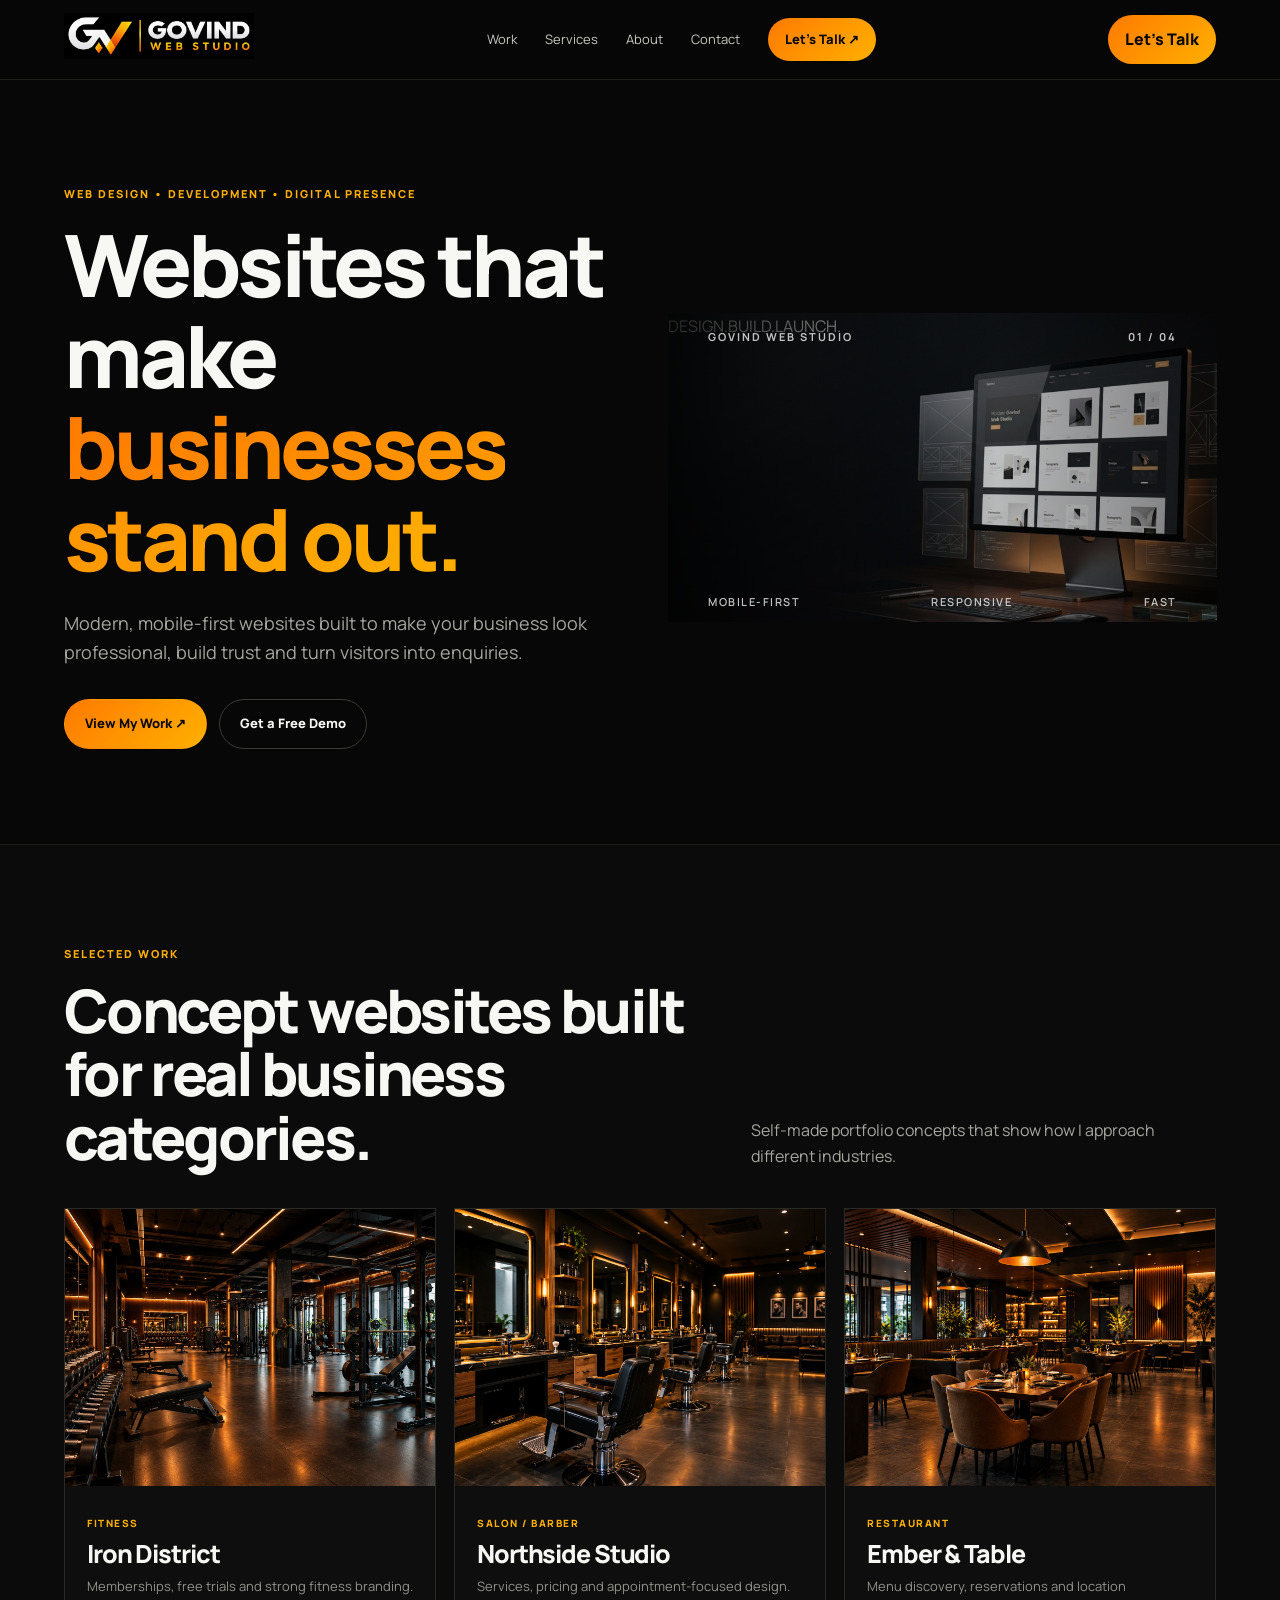
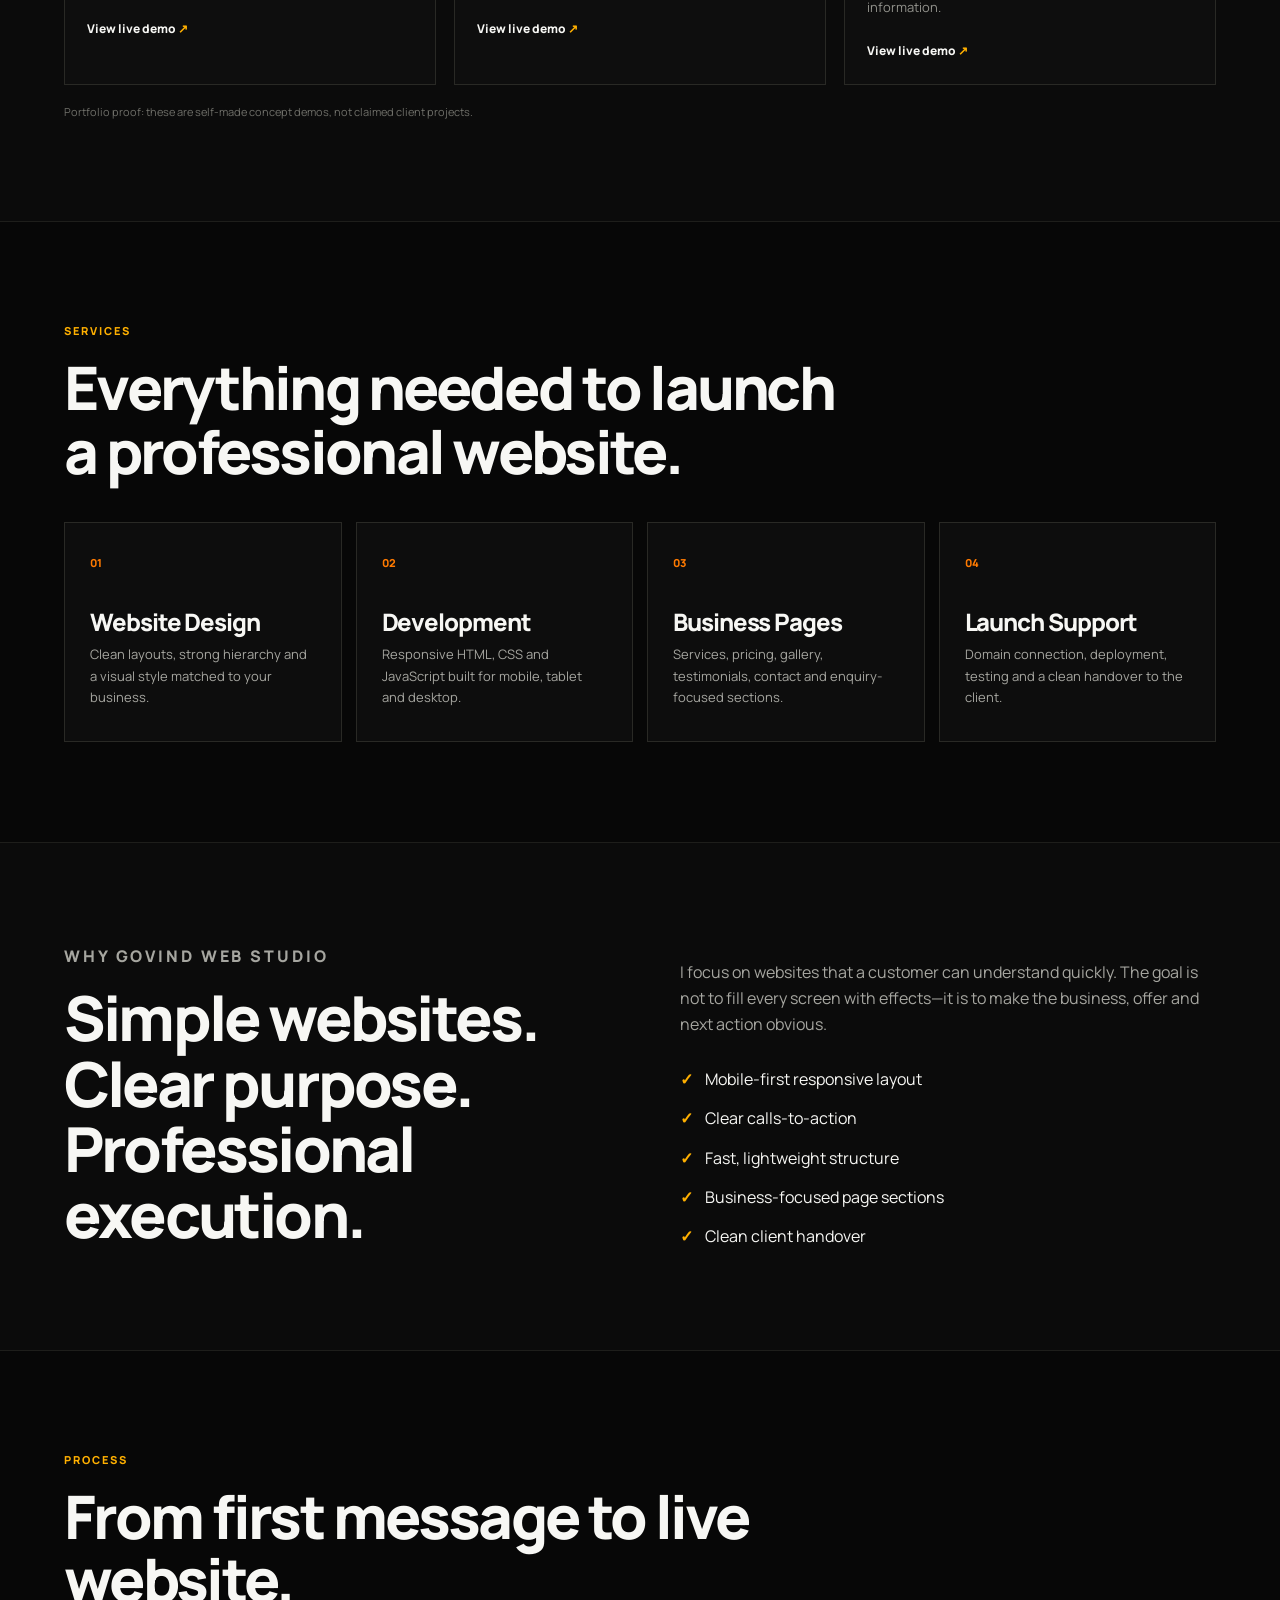
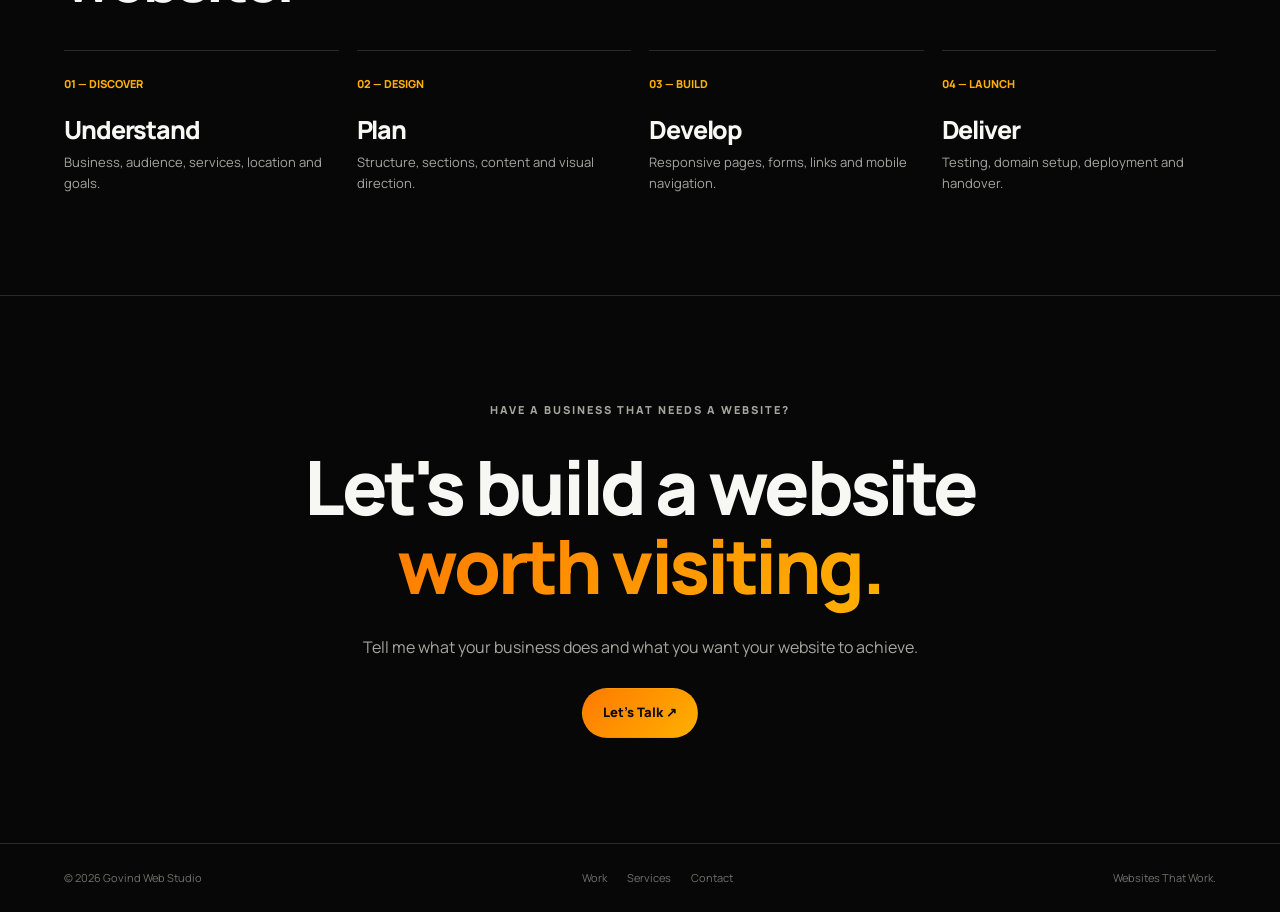
<file: index.html>
<!doctype html><html lang="en"><head><meta charset="utf-8"><meta name="viewport" content="width=device-width,initial-scale=1"><title>Web Design & Development | Govind Web Studio</title><meta name="description" content="Govind Web Studio creates modern responsive websites for gyms, salons, restaurants and local businesses."><meta name="theme-color" content="#070707"><link rel="icon" href="assets/favicon.png"><link rel="stylesheet" href="style.css"></head><body><header class="site-header"><div class="container nav-wrap"><a href="index.html"><img class="logo" src="assets/logo-header.png" alt="Govind Web Studio"></a><nav class="nav"><a href="index.html#work">Work</a><a href="services.html">Services</a><a href="about.html">About</a><a href="contact.html">Contact</a><a class="nav-cta" href="contact.html">Let's Talk ↗</a></nav><div style="display:flex;align-items:center;gap:10px"><a class="nav-cta" href="contact.html">Let's Talk</a><button class="menu-btn" aria-label="Open menu" aria-expanded="false">☰</button></div></div></header><div class="mobile-menu"><a href="index.html#work">Work</a><a href="services.html">Services</a><a href="about.html">About</a><a href="contact.html">Contact</a></div><main><section class="hero"><div class="container hero-grid"><div><p class="kicker">Web Design • Development • Digital Presence</p><h1>Websites that make <span class="gradient-text">businesses stand out.</span></h1><p class="hero-copy">Modern, mobile-first websites built to make your business look professional, build trust and turn visitors into enquiries.</p><div class="actions"><a class="btn btn-primary" href="#work">View My Work ↗</a><a class="btn btn-secondary" href="contact.html">Get a Free Demo</a></div></div><div class="hero-panel"><div class="panel-top"><span>Govind Web Studio</span><span>01 / 04</span></div><div class="panel-word">DESIGN.<span>BUILD.</span>LAUNCH.</div><div class="panel-bottom"><span>Mobile-first</span><span>Responsive</span><span>Fast</span></div></div></div></section><section id="work" class="section section-dark"><div class="container"><div class="section-head"><div><p class="kicker">Selected Work</p><h2>Concept websites built for real business categories.</h2></div><p>Self-made portfolio concepts that show how I approach different industries.</p></div><div class="work-grid"><article class="work-card"><a class="work-img" href="https://govind-43.github.io/Gym-demo/"><img src="assets/gym.jpg" alt="Gym website concept"></a><div class="work-info"><span class="work-meta">Fitness</span><h3>Iron District</h3><p>Memberships, free trials and strong fitness branding.</p><a class="text-link" href="projects/gym.html">View live demo <span>↗</span></a></div></article><article class="work-card"><a class="work-img" href="projects/salon.html"><img src="assets/salon.jpg" alt="Salon and barber website concept"></a><div class="work-info"><span class="work-meta">Salon / Barber</span><h3>Northside Studio</h3><p>Services, pricing and appointment-focused design.</p><a class="text-link" href="projects/salon.html">View live demo <span>↗</span></a></div></article><article class="work-card"><a class="work-img" href="projects/restaurant.html"><img src="assets/restaurant.jpg" alt="Restaurant website concept"></a><div class="work-info"><span class="work-meta">Restaurant</span><h3>Ember &amp; Table</h3><p>Menu discovery, reservations and location information.</p><a class="text-link" href="projects/restaurant.html">View live demo <span>↗</span></a></div></article></div><p class="note">Portfolio proof: these are self-made concept demos, not claimed client projects.</p></div></section><section class="section"><div class="container"><div class="section-head"><div><p class="kicker">Services</p><h2>Everything needed to launch a professional website.</h2></div></div><div class="services-grid"><div class="service"><span class="service-num">01</span><h3>Website Design</h3><p>Clean layouts, strong hierarchy and a visual style matched to your business.</p></div><div class="service"><span class="service-num">02</span><h3>Development</h3><p>Responsive HTML, CSS and JavaScript built for mobile, tablet and desktop.</p></div><div class="service"><span class="service-num">03</span><h3>Business Pages</h3><p>Services, pricing, gallery, testimonials, contact and enquiry-focused sections.</p></div><div class="service"><span class="service-num">04</span><h3>Launch Support</h3><p>Domain connection, deployment, testing and a clean handover to the client.</p></div></div></div></section><section class="section section-dark"><div class="container about-grid"><div><p class="kicker">Why Govind Web Studio</p><h2>Simple websites. Clear purpose. Professional execution.</h2></div><div><p>I focus on websites that a customer can understand quickly. The goal is not to fill every screen with effects—it is to make the business, offer and next action obvious.</p><ul class="check-list"><li>Mobile-first responsive layout</li><li>Clear calls-to-action</li><li>Fast, lightweight structure</li><li>Business-focused page sections</li><li>Clean client handover</li></ul></div></div></section><section class="section"><div class="container"><div class="section-head"><div><p class="kicker">Process</p><h2>From first message to live website.</h2></div></div><div class="process-grid"><div class="process"><span>01 — DISCOVER</span><h3>Understand</h3><p>Business, audience, services, location and goals.</p></div><div class="process"><span>02 — DESIGN</span><h3>Plan</h3><p>Structure, sections, content and visual direction.</p></div><div class="process"><span>03 — BUILD</span><h3>Develop</h3><p>Responsive pages, forms, links and mobile navigation.</p></div><div class="process"><span>04 — LAUNCH</span><h3>Deliver</h3><p>Testing, domain setup, deployment and handover.</p></div></div></div></section><section class="cta"><div class="container"><p class="kicker">Have a business that needs a website?</p><h2>Let's build a website <span class="gradient-text">worth visiting.</span></h2><p>Tell me what your business does and what you want your website to achieve.</p><a class="btn btn-primary" href="contact.html">Let's Talk ↗</a></div></section></main><footer><div class="container footer-grid"><span>© 2026 Govind Web Studio</span><div class="footer-links"><a href="index.html#work">Work</a><a href="services.html">Services</a><a href="contact.html">Contact</a></div><span>Websites That Work.</span></div></footer><script src="script.js"></script></body></html>
</file>
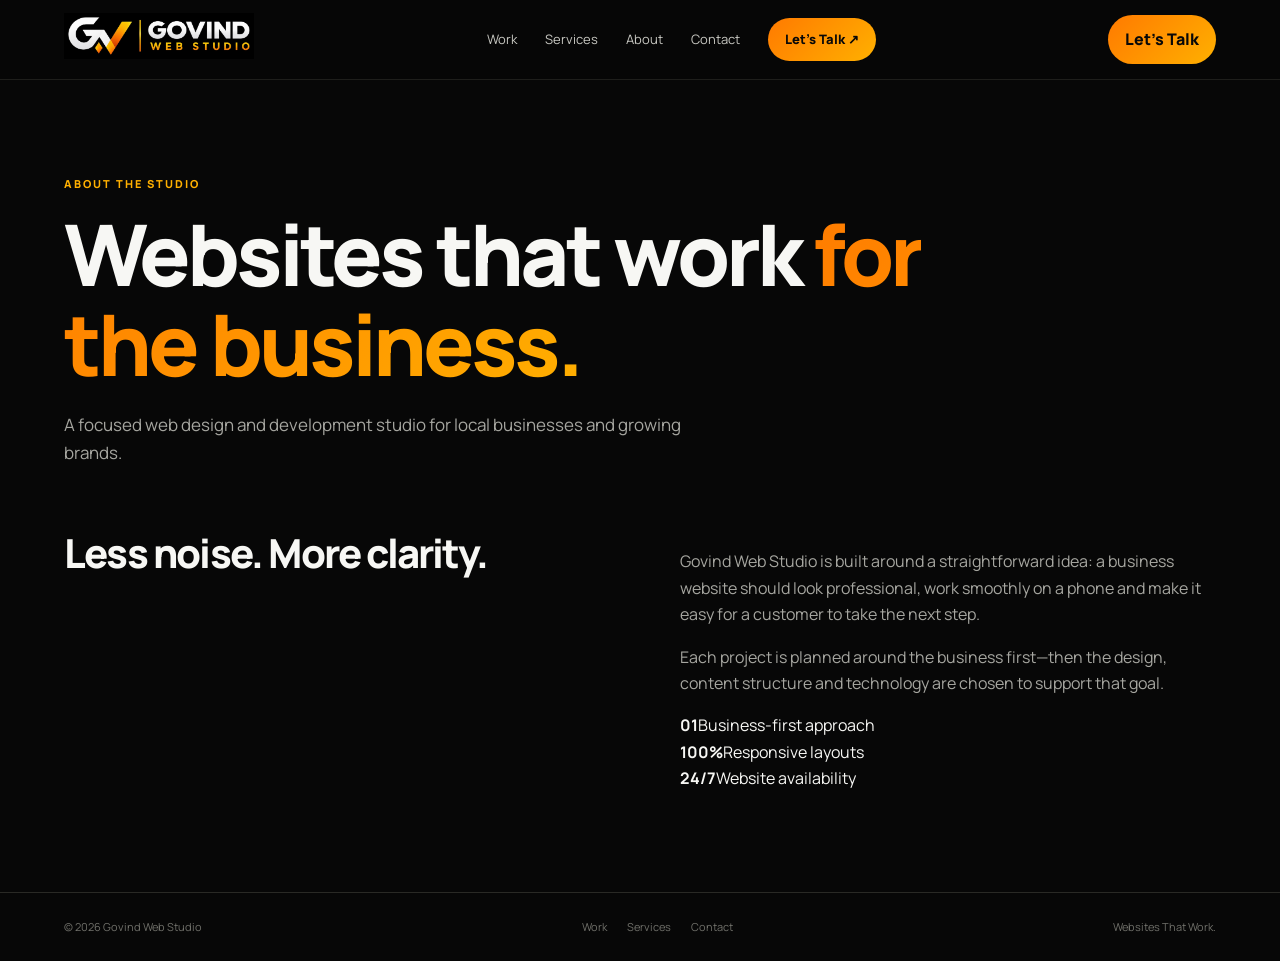
<file: about.html>
<!doctype html><html lang="en"><head><meta charset="utf-8"><meta name="viewport" content="width=device-width,initial-scale=1"><title>About | Govind Web Studio</title><meta name="description" content="About Govind Web Studio and its approach to professional business websites."><meta name="theme-color" content="#070707"><link rel="icon" href="assets/favicon.png"><link rel="stylesheet" href="style.css"></head><body><header class="site-header"><div class="container nav-wrap"><a href="index.html"><img class="logo" src="assets/logo-header.png" alt="Govind Web Studio"></a><nav class="nav"><a href="index.html#work">Work</a><a href="services.html">Services</a><a href="about.html">About</a><a href="contact.html">Contact</a><a class="nav-cta" href="contact.html">Let's Talk ↗</a></nav><div style="display:flex;align-items:center;gap:10px"><a class="nav-cta" href="contact.html">Let's Talk</a><button class="menu-btn" aria-label="Open menu" aria-expanded="false">☰</button></div></div></header><div class="mobile-menu"><a href="index.html#work">Work</a><a href="services.html">Services</a><a href="about.html">About</a><a href="contact.html">Contact</a></div><main><section class="inner-hero"><div class="container"><p class="kicker">About the Studio</p><h1>Websites that work <span class="gradient-text">for the business.</span></h1><p>A focused web design and development studio for local businesses and growing brands.</p></div></section><section class="container content-two"><div><h2>Less noise. More clarity.</h2></div><div><p>Govind Web Studio is built around a straightforward idea: a business website should look professional, work smoothly on a phone and make it easy for a customer to take the next step.</p><p>Each project is planned around the business first—then the design, content structure and technology are chosen to support that goal.</p><div class="stats"><div class="stat"><strong>01</strong><span>Business-first approach</span></div><div class="stat"><strong>100%</strong><span>Responsive layouts</span></div><div class="stat"><strong>24/7</strong><span>Website availability</span></div></div></div></section></main><footer><div class="container footer-grid"><span>© 2026 Govind Web Studio</span><div class="footer-links"><a href="index.html#work">Work</a><a href="services.html">Services</a><a href="contact.html">Contact</a></div><span>Websites That Work.</span></div></footer><script src="script.js"></script></body></html>
</file>
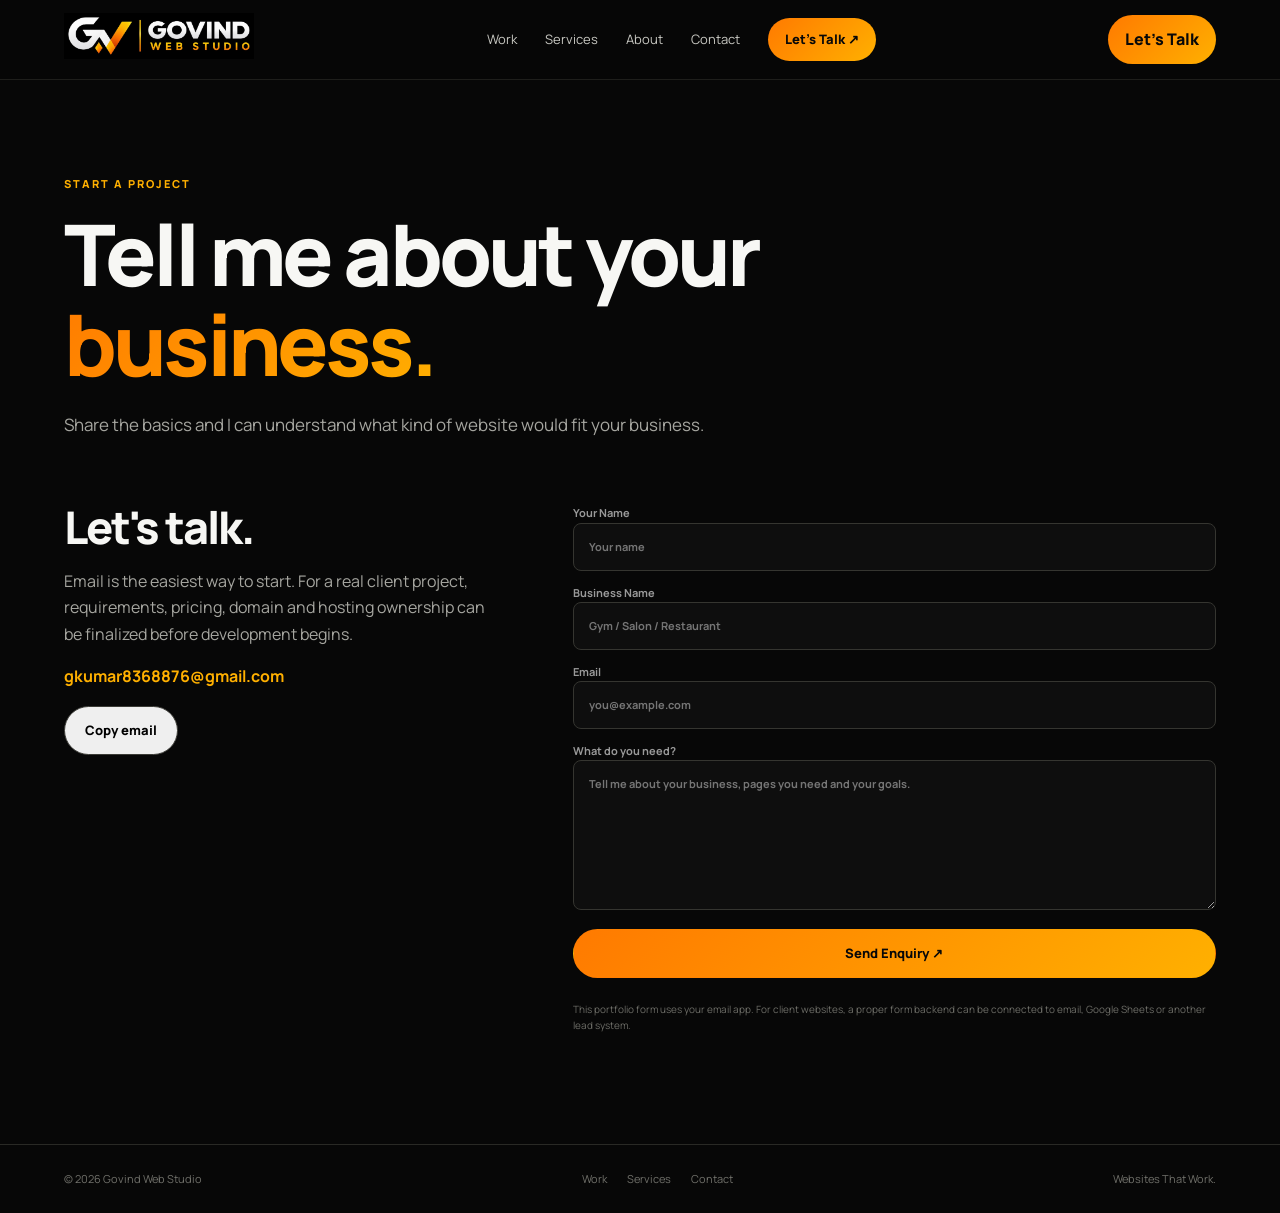
<file: contact.html>
<!doctype html><html lang="en"><head><meta charset="utf-8"><meta name="viewport" content="width=device-width,initial-scale=1"><title>Contact | Govind Web Studio</title><meta name="description" content="Start a website project with Govind Web Studio."><meta name="theme-color" content="#070707"><link rel="icon" href="assets/favicon.png"><link rel="stylesheet" href="style.css"></head><body><header class="site-header"><div class="container nav-wrap"><a href="index.html"><img class="logo" src="assets/logo-header.png" alt="Govind Web Studio"></a><nav class="nav"><a href="index.html#work">Work</a><a href="services.html">Services</a><a href="about.html">About</a><a href="contact.html">Contact</a><a class="nav-cta" href="contact.html">Let's Talk ↗</a></nav><div style="display:flex;align-items:center;gap:10px"><a class="nav-cta" href="contact.html">Let's Talk</a><button class="menu-btn" aria-label="Open menu" aria-expanded="false">☰</button></div></div></header><div class="mobile-menu"><a href="index.html#work">Work</a><a href="services.html">Services</a><a href="about.html">About</a><a href="contact.html">Contact</a></div><main><section class="inner-hero"><div class="container"><p class="kicker">Start a Project</p><h1>Tell me about your <span class="gradient-text">business.</span></h1><p>Share the basics and I can understand what kind of website would fit your business.</p></div></section><section class="container contact-grid"><div class="contact-info"><h2>Let's talk.</h2><p>Email is the easiest way to start. For a real client project, requirements, pricing, domain and hosting ownership can be finalized before development begins.</p><p><a class="contact-email" href="mailto:gkumar8368876@gmail.com">gkumar8368876@gmail.com</a></p><button class="btn btn-secondary" data-copy-email="gkumar8368876@gmail.com" type="button">Copy email</button></div><form class="contact-form" action="mailto:gkumar8368876@gmail.com" method="post" enctype="text/plain"><label>Your Name<input name="name" required placeholder="Your name"></label><label>Business Name<input name="business" required placeholder="Gym / Salon / Restaurant"></label><label>Email<input name="email" type="email" required placeholder="you@example.com"></label><label>What do you need?<textarea name="message" placeholder="Tell me about your business, pages you need and your goals."></textarea></label><button class="btn btn-primary" type="submit">Send Enquiry ↗</button><p class="form-note">This portfolio form uses your email app. For client websites, a proper form backend can be connected to email, Google Sheets or another lead system.</p></form></section></main><footer><div class="container footer-grid"><span>© 2026 Govind Web Studio</span><div class="footer-links"><a href="index.html#work">Work</a><a href="services.html">Services</a><a href="contact.html">Contact</a></div><span>Websites That Work.</span></div></footer><script src="script.js"></script></body></html>
</file>
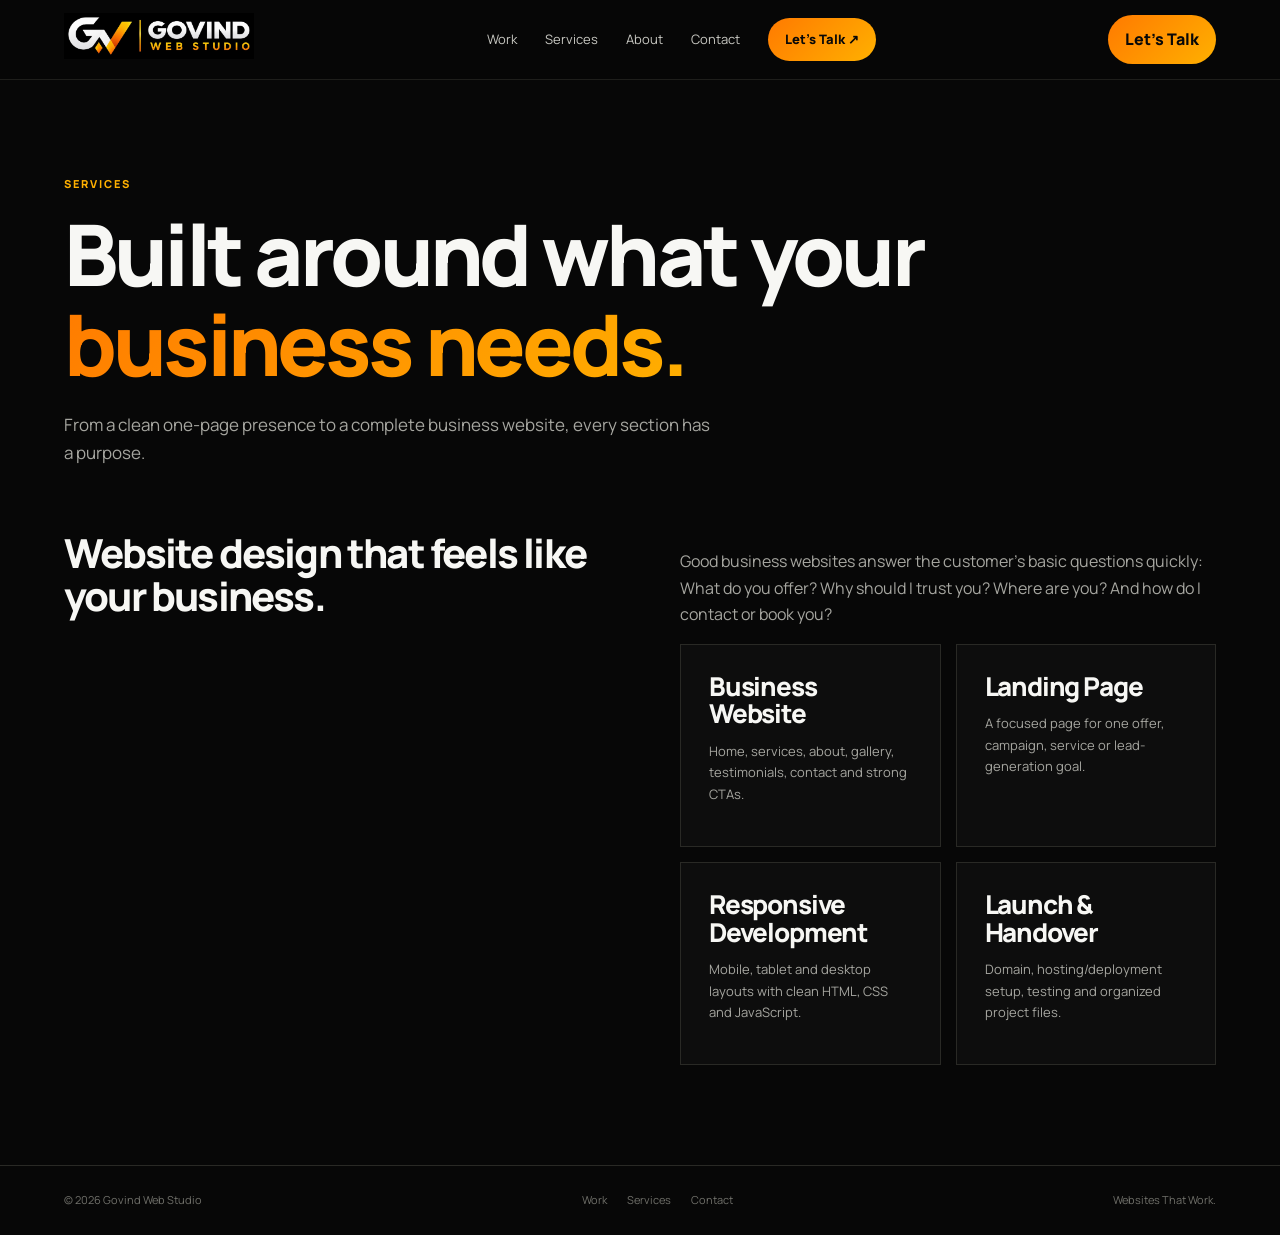
<file: services.html>
<!doctype html><html lang="en"><head><meta charset="utf-8"><meta name="viewport" content="width=device-width,initial-scale=1"><title>Services | Govind Web Studio</title><meta name="description" content="Website design development and launch support by Govind Web Studio."><meta name="theme-color" content="#070707"><link rel="icon" href="assets/favicon.png"><link rel="stylesheet" href="style.css"></head><body><header class="site-header"><div class="container nav-wrap"><a href="index.html"><img class="logo" src="assets/logo-header.png" alt="Govind Web Studio"></a><nav class="nav"><a href="index.html#work">Work</a><a href="services.html">Services</a><a href="about.html">About</a><a href="contact.html">Contact</a><a class="nav-cta" href="contact.html">Let's Talk ↗</a></nav><div style="display:flex;align-items:center;gap:10px"><a class="nav-cta" href="contact.html">Let's Talk</a><button class="menu-btn" aria-label="Open menu" aria-expanded="false">☰</button></div></div></header><div class="mobile-menu"><a href="index.html#work">Work</a><a href="services.html">Services</a><a href="about.html">About</a><a href="contact.html">Contact</a></div><main><section class="inner-hero"><div class="container"><p class="kicker">Services</p><h1>Built around what your <span class="gradient-text">business needs.</span></h1><p>From a clean one-page presence to a complete business website, every section has a purpose.</p></div></section><section class="container content-two"><div><h2>Website design that feels like your business.</h2></div><div><p>Good business websites answer the customer's basic questions quickly: What do you offer? Why should I trust you? Where are you? And how do I contact or book you?</p><div class="service-detail-grid"><div class="service-detail"><h3>Business Website</h3><p>Home, services, about, gallery, testimonials, contact and strong CTAs.</p></div><div class="service-detail"><h3>Landing Page</h3><p>A focused page for one offer, campaign, service or lead-generation goal.</p></div><div class="service-detail"><h3>Responsive Development</h3><p>Mobile, tablet and desktop layouts with clean HTML, CSS and JavaScript.</p></div><div class="service-detail"><h3>Launch &amp; Handover</h3><p>Domain, hosting/deployment setup, testing and organized project files.</p></div></div></div></section></main><footer><div class="container footer-grid"><span>© 2026 Govind Web Studio</span><div class="footer-links"><a href="index.html#work">Work</a><a href="services.html">Services</a><a href="contact.html">Contact</a></div><span>Websites That Work.</span></div></footer><script src="script.js"></script></body></html>
</file>
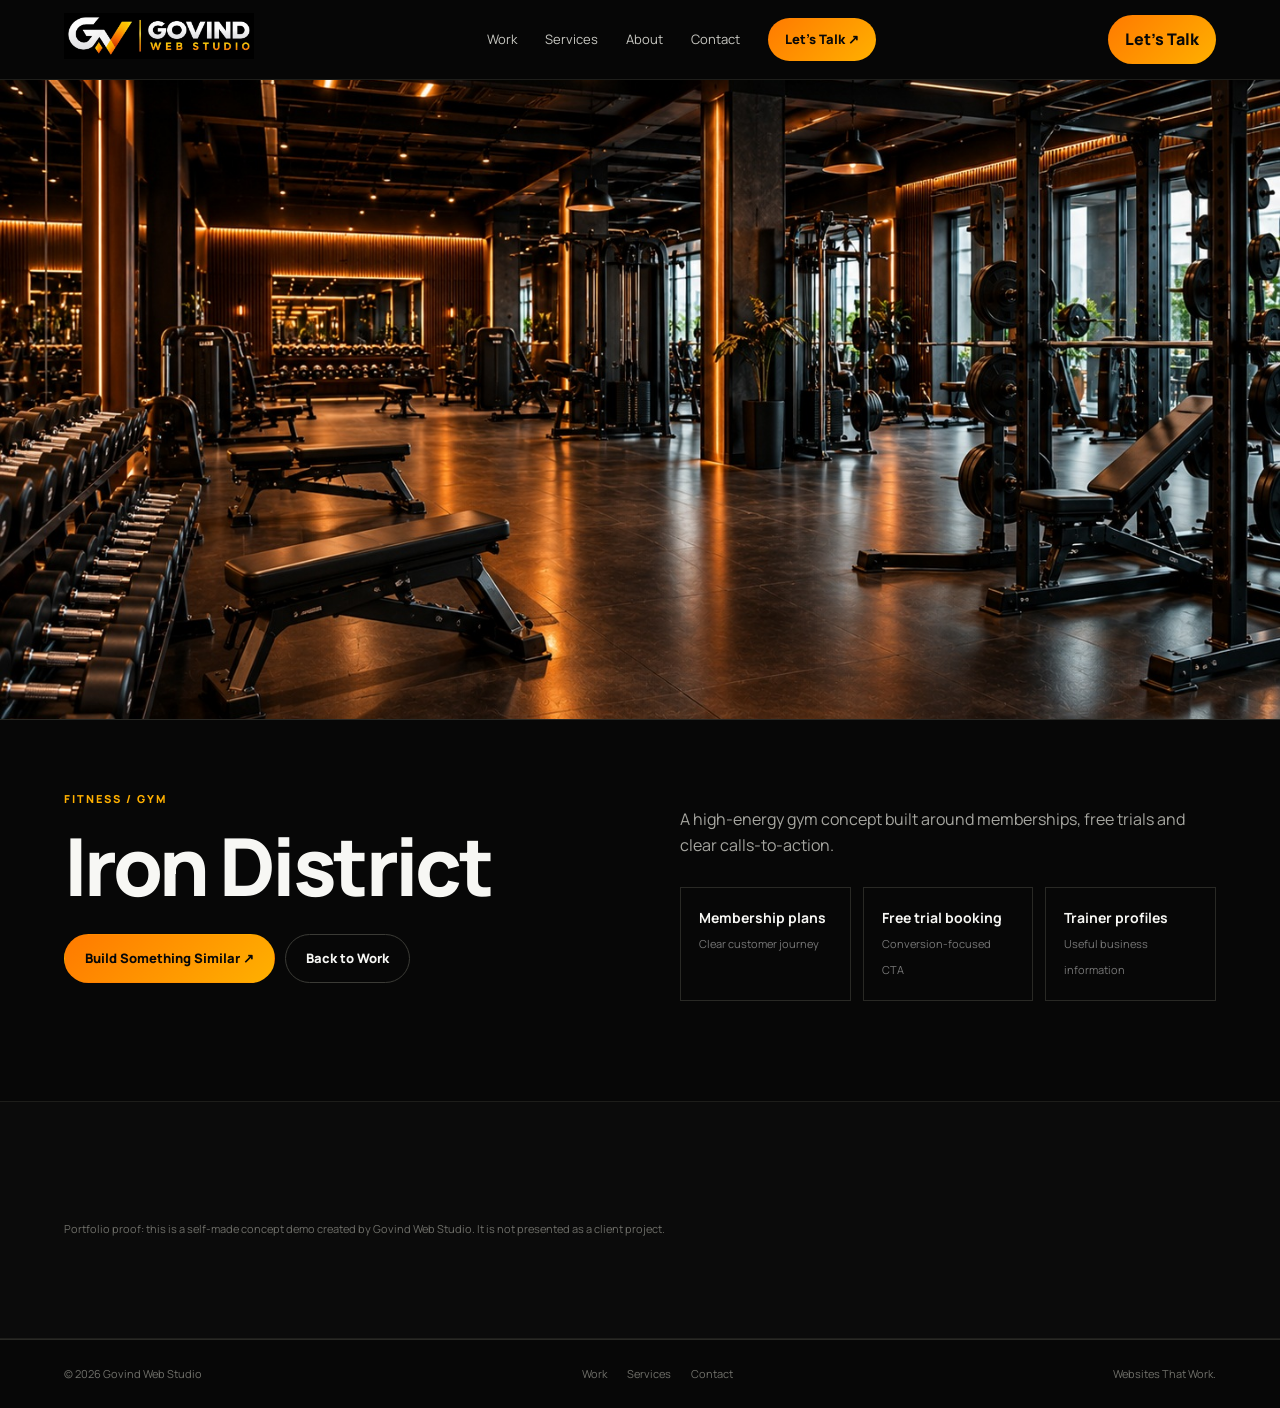
<file: Projects/gym.html>
<!doctype html><html lang="en"><head><meta charset="utf-8"><meta name="viewport" content="width=device-width,initial-scale=1"><title>Iron District | Govind Web Studio</title><meta name="description" content="A high-energy gym concept built around memberships, free trials and clear calls-to-action."><link rel="icon" href="../assets/favicon.png"><link rel="stylesheet" href="../style.css"></head><body><header class="site-header"><div class="container nav-wrap"><a href="../index.html"><img class="logo" src="../assets/logo-header.png" alt="Govind Web Studio"></a><nav class="nav"><a href="../index.html#work">Work</a><a href="../services.html">Services</a><a href="../about.html">About</a><a href="../contact.html">Contact</a><a class="nav-cta" href="../contact.html">Let's Talk ↗</a></nav><div style="display:flex;align-items:center;gap:10px"><a class="nav-cta" href="../contact.html">Let's Talk</a><button class="menu-btn" aria-label="Open menu" aria-expanded="false">☰</button></div></div></header><div class="mobile-menu"><a href="../index.html#work">Work</a><a href="../services.html">Services</a><a href="../about.html">About</a><a href="../contact.html">Contact</a></div><main><div class="project-cover"><img src="../assets/gym.jpg" alt="Iron District website concept"></div><section class="container project-body"><div><p class="kicker">FITNESS / GYM</p><h1>Iron District</h1><div class="project-actions"><a class="btn btn-primary" href="../contact.html">Build Something Similar ↗</a><a class="btn btn-secondary" href="../index.html#work">Back to Work</a></div></div><div><p class="desc">A high-energy gym concept built around memberships, free trials and clear calls-to-action.</p><div class="feature-grid"><div class="feature"><strong>Membership plans</strong><span>Clear customer journey</span></div><div class="feature"><strong>Free trial booking</strong><span>Conversion-focused CTA</span></div><div class="feature"><strong>Trainer profiles</strong><span>Useful business information</span></div></div></div></section><section class="section section-dark"><div class="container"><p class="note">Portfolio proof: this is a self-made concept demo created by Govind Web Studio. It is not presented as a client project.</p></div></section></main><footer><div class="container footer-grid"><span>© 2026 Govind Web Studio</span><div class="footer-links"><a href="../index.html#work">Work</a><a href="../services.html">Services</a><a href="../contact.html">Contact</a></div><span>Websites That Work.</span></div></footer><script src="../script.js"></script></body></html>
</file>
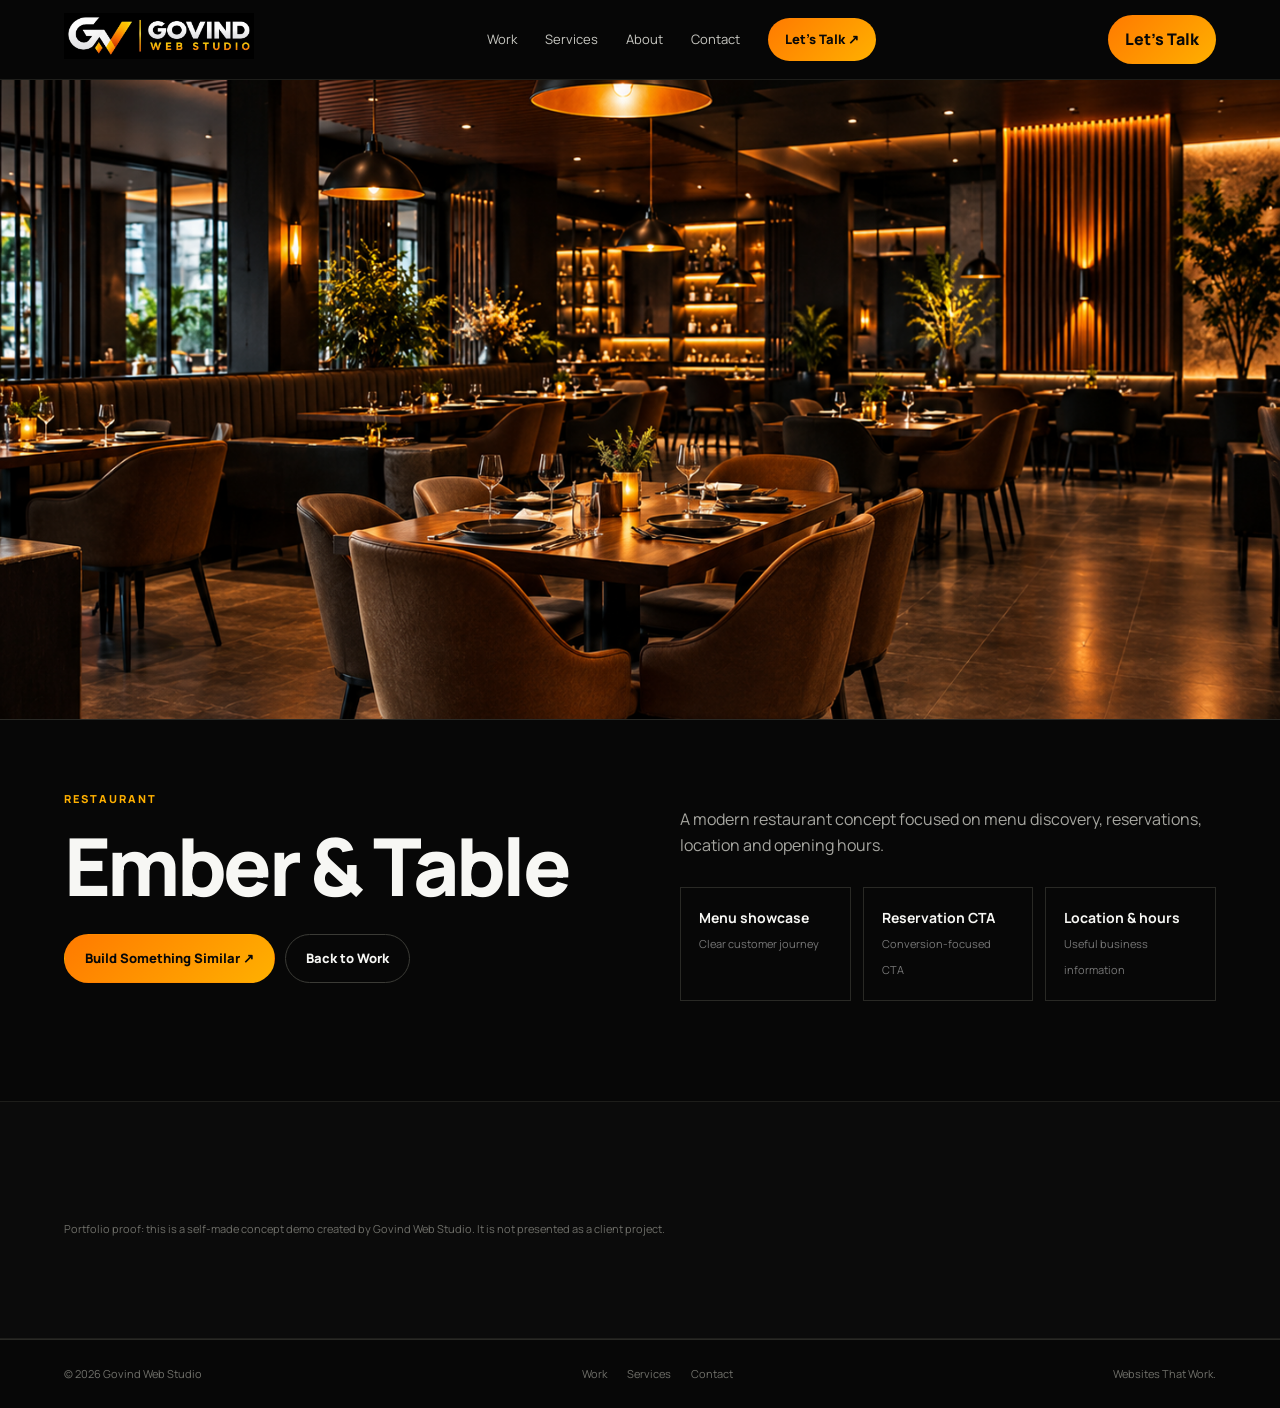
<file: Projects/restaurant.html>
<!doctype html><html lang="en"><head><meta charset="utf-8"><meta name="viewport" content="width=device-width,initial-scale=1"><title>Ember & Table | Govind Web Studio</title><meta name="description" content="A modern restaurant concept focused on menu discovery, reservations, location and opening hours."><link rel="icon" href="../assets/favicon.png"><link rel="stylesheet" href="../style.css"></head><body><header class="site-header"><div class="container nav-wrap"><a href="../index.html"><img class="logo" src="../assets/logo-header.png" alt="Govind Web Studio"></a><nav class="nav"><a href="../index.html#work">Work</a><a href="../services.html">Services</a><a href="../about.html">About</a><a href="../contact.html">Contact</a><a class="nav-cta" href="../contact.html">Let's Talk ↗</a></nav><div style="display:flex;align-items:center;gap:10px"><a class="nav-cta" href="../contact.html">Let's Talk</a><button class="menu-btn" aria-label="Open menu" aria-expanded="false">☰</button></div></div></header><div class="mobile-menu"><a href="../index.html#work">Work</a><a href="../services.html">Services</a><a href="../about.html">About</a><a href="../contact.html">Contact</a></div><main><div class="project-cover"><img src="../assets/restaurant.jpg" alt="Ember & Table website concept"></div><section class="container project-body"><div><p class="kicker">RESTAURANT</p><h1>Ember & Table</h1><div class="project-actions"><a class="btn btn-primary" href="../contact.html">Build Something Similar ↗</a><a class="btn btn-secondary" href="../index.html#work">Back to Work</a></div></div><div><p class="desc">A modern restaurant concept focused on menu discovery, reservations, location and opening hours.</p><div class="feature-grid"><div class="feature"><strong>Menu showcase</strong><span>Clear customer journey</span></div><div class="feature"><strong>Reservation CTA</strong><span>Conversion-focused CTA</span></div><div class="feature"><strong>Location & hours</strong><span>Useful business information</span></div></div></div></section><section class="section section-dark"><div class="container"><p class="note">Portfolio proof: this is a self-made concept demo created by Govind Web Studio. It is not presented as a client project.</p></div></section></main><footer><div class="container footer-grid"><span>© 2026 Govind Web Studio</span><div class="footer-links"><a href="../index.html#work">Work</a><a href="../services.html">Services</a><a href="../contact.html">Contact</a></div><span>Websites That Work.</span></div></footer><script src="../script.js"></script></body></html>
</file>
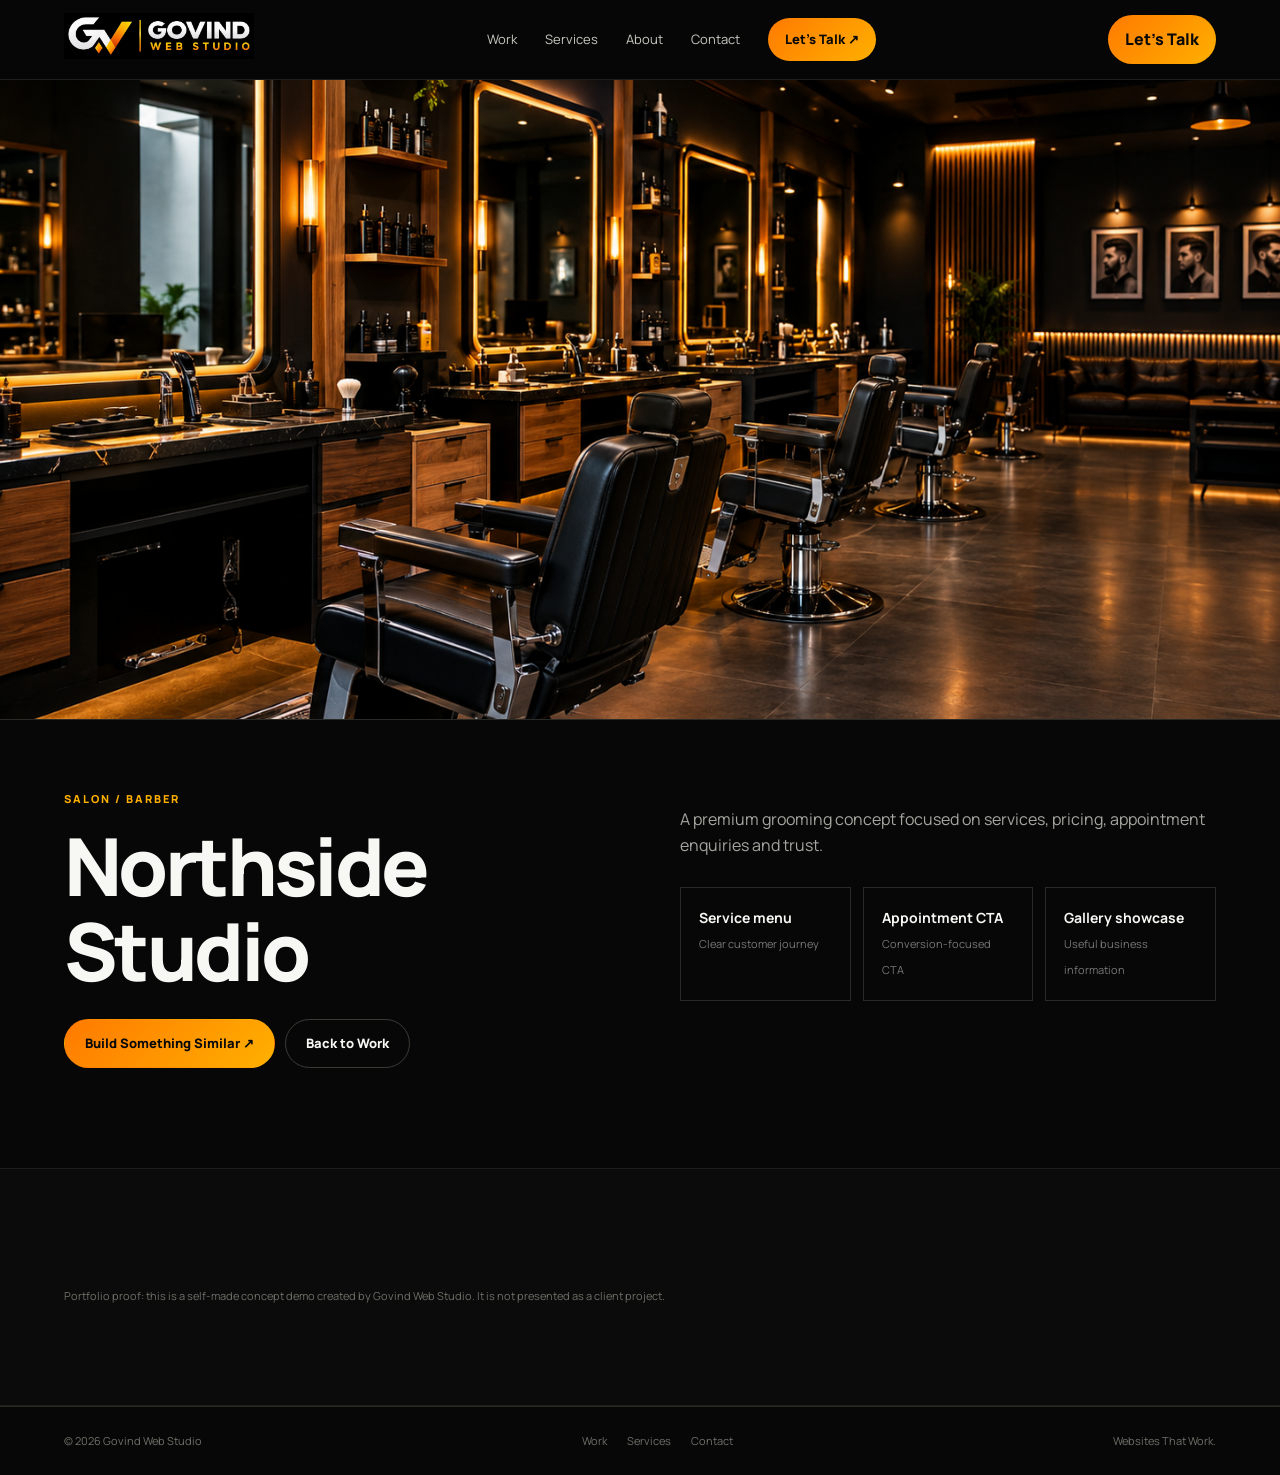
<file: Projects/salon.html>
<!doctype html><html lang="en"><head><meta charset="utf-8"><meta name="viewport" content="width=device-width,initial-scale=1"><title>Northside Studio | Govind Web Studio</title><meta name="description" content="A premium grooming concept focused on services, pricing, appointment enquiries and trust."><link rel="icon" href="../assets/favicon.png"><link rel="stylesheet" href="../style.css"></head><body><header class="site-header"><div class="container nav-wrap"><a href="../index.html"><img class="logo" src="../assets/logo-header.png" alt="Govind Web Studio"></a><nav class="nav"><a href="../index.html#work">Work</a><a href="../services.html">Services</a><a href="../about.html">About</a><a href="../contact.html">Contact</a><a class="nav-cta" href="../contact.html">Let's Talk ↗</a></nav><div style="display:flex;align-items:center;gap:10px"><a class="nav-cta" href="../contact.html">Let's Talk</a><button class="menu-btn" aria-label="Open menu" aria-expanded="false">☰</button></div></div></header><div class="mobile-menu"><a href="../index.html#work">Work</a><a href="../services.html">Services</a><a href="../about.html">About</a><a href="../contact.html">Contact</a></div><main><div class="project-cover"><img src="../assets/salon.jpg" alt="Northside Studio website concept"></div><section class="container project-body"><div><p class="kicker">SALON / BARBER</p><h1>Northside Studio</h1><div class="project-actions"><a class="btn btn-primary" href="../contact.html">Build Something Similar ↗</a><a class="btn btn-secondary" href="../index.html#work">Back to Work</a></div></div><div><p class="desc">A premium grooming concept focused on services, pricing, appointment enquiries and trust.</p><div class="feature-grid"><div class="feature"><strong>Service menu</strong><span>Clear customer journey</span></div><div class="feature"><strong>Appointment CTA</strong><span>Conversion-focused CTA</span></div><div class="feature"><strong>Gallery showcase</strong><span>Useful business information</span></div></div></div></section><section class="section section-dark"><div class="container"><p class="note">Portfolio proof: this is a self-made concept demo created by Govind Web Studio. It is not presented as a client project.</p></div></section></main><footer><div class="container footer-grid"><span>© 2026 Govind Web Studio</span><div class="footer-links"><a href="../index.html#work">Work</a><a href="../services.html">Services</a><a href="../contact.html">Contact</a></div><span>Websites That Work.</span></div></footer><script src="../script.js"></script></body></html>
</file>
<file: style.css>
@import url('https://fonts.googleapis.com/css2?family=Manrope:wght@400;500;600;700;800&display=swap');

/* =========================================
   VARIABLES & BASE STYLES
========================================= */
:root {
  --bg: #070707;
  --surface: #0e0e0e;
  --text: #f7f7f4;
  --muted: #a6a6a0;
  --line: #292925;
  --orange: #ff7a00;
  --gold: #ffb000;
  --grad: linear-gradient(135deg, #ff7a00, #ffb000);
  --max: 1240px;
}

* { box-sizing: border-box; }
html { scroll-behavior: smooth; }
body {
  margin: 0;
  background: var(--bg);
  color: var(--text);
  font-family: Manrope, Arial, sans-serif;
  line-height: 1.65;
}
a { color: inherit; text-decoration: none; }
button, input, textarea { font: inherit; }
.container { width: min(var(--max), 90%); margin: auto; }

/* =========================================
   HEADER & NAVIGATION
========================================= */
.site-header {
  height: 80px;
  position: sticky;
  top: 0;
  z-index: 100;
  background: rgba(7, 7, 7, .92);
  backdrop-filter: blur(16px);
  border-bottom: 1px solid #1e1e1b;
}
.nav-wrap {
  height: 100%;
  display: flex;
  align-items: center;
  justify-content: space-between;
  gap: 18px;
}
.logo { width: 190px; height: 50px; object-fit: contain; object-position: left center; }
.nav { display: flex; align-items: center; gap: 28px; }
.nav a { font-size: 13px; color: #c7c7c1; transition: color .25s ease; }
.nav a:hover { color: #fff; }
.nav-cta {
  background: var(--grad);
  color: #080808 !important;
  font-weight: 800 !important;
  padding: 11px 17px;
  border-radius: 999px;
  transition: transform .25s ease, box-shadow .25s ease;
      }
.mobile-cta{
  display:none;
}
.nav-cta:hover { transform: translateY(-2px); box-shadow: 0 8px 22px rgba(255, 122, 0, .18); }
.menu-btn { display: none; border: 0; background: none; color: #fff; font-size: 27px; }
.mobile-menu {
  display: none;
  opacity: 0;
  transform: translateY(-8px);
  transition: opacity .3s ease, transform .3s ease;
  pointer-events: none;
}
.mobile-menu.open { opacity: 1; transform: translateY(0); pointer-events: auto; }

/* =========================================
   HERO SECTION (MATCHING THE MOCKUP)
========================================= */
.hero { padding: 105px 0 95px; overflow: hidden; }
.hero-grid {
  display: grid;
  grid-template-columns: 1fr 1fr;
  gap: 55px;
  align-items: center;
}
.kicker {
  color: var(--gold);
  font-size: 11px;
  font-weight: 800;
  letter-spacing: .18em;
  text-transform: uppercase;
  margin: 0 0 16px;
}
.kicker span {
    color: #FFFFFF;
}

h1, h2, h3 { font-weight: 800; letter-spacing: -.045em; line-height: 1.06; margin: 0; }
.hero h1 { font-size: clamp(50px, 7vw, 86px); }
.gradient-text {
  background: var(--grad);
  -webkit-background-clip: text;
  background-clip: text;
  color: transparent;
}
.hero-copy { font-size: 18px; color: var(--muted); max-width: 650px; margin: 25px 0 31px; }
.actions { display: flex; gap: 12px; flex-wrap: wrap; }
.btn {
  display: inline-flex;
  align-items: center;
  justify-content: center;
  border-radius: 999px;
  padding: 13px 20px;
  font-size: 13px;
  font-weight: 800;
  border: 1px solid transparent;
  transition: transform .25s ease, box-shadow .25s ease, border-color .25s ease;
}
.btn:hover { transform: translateY(-2px); }
.btn-primary { background: var(--grad); color: #080808; }
.btn-primary:hover { box-shadow: 0 10px 25px rgba(255, 122, 0, .18); }
.btn-secondary { border-color: #3b3b36; }
.btn:active { transform: translateY(0); }

/* --- HERO PANEL (IMAGE OVERLAY) --- */
.hero-panel {
  position: relative;
  width: 100%;
  aspect-ratio: 16 / 9;
  overflow: hidden;
  background-image: url('assets/hero.jpg'); 
  background-size: cover;
  background-position: center;
  animation: panelReveal 0.9s cubic-bezier(.22,1,.36,1) 0.12s both;
}
.hero-image{
  width:100%;
  height:100%;
  display:block;
  object-fit:cover;
}

/* Dark gradient overlay for text readability */
.hero-panel::before {
  content: "";
  position: absolute;
  inset: 0;
  background: linear-gradient(to right, rgba(0, 0, 0, 0.85) 0%, rgba(0, 0, 0, 0.2) 60%, rgba(0, 0, 0, 0.5) 100%);
  z-index: 1;
  pointer-events: none;
}

/* Top Row (Govind Web Studio / 01/04) */
.hero-panel .panel-top {
  position: absolute;
  top: 15px;
  left: 40px;
  right: 40px;
  display: flex;
  justify-content: space-between;
  align-items: center;
  z-index: 2;
  color: rgba(255, 255, 255, 0.75);
  font-size: 11px;
  font-weight: 700;
  letter-spacing: 2px;
  text-transform: uppercase;
}

/* Bottom Row (Mobile-first / Responsive / Fast) */
.hero-panel .panel-bottom {
    position: absolute;
    bottom: 10px;
    left: 40px;
    right: 40px;
    display: flex;
    justify-content: space-between;
    align-items: center;
    z-index: 2;
    color: rgba(255, 255, 255, 0.75);
    font-size: 11px;
    font-weight: 600;
    letter-spacing: 1.5px;
    text-transform: uppercase;
}


/* =========================================
   OTHER SECTIONS (WORK, SERVICES, ETC.)
========================================= */
.section { padding: 100px 0; }
.section-dark { background: #0b0b0b; border-top: 1px solid #1e1e1b; border-bottom: 1px solid #1e1e1b; }
.section-head { display: flex; justify-content: space-between; align-items: end; gap: 30px; margin-bottom: 38px; }
.section-head h2 { font-size: clamp(38px, 5vw, 60px); max-width: 780px; }
.section-head > p { color: var(--muted); max-width: 500px; margin: 0; }
.work-grid { display: grid; grid-template-columns: repeat(3, 1fr); gap: 18px; }
.work-card {
  background: #0e0e0e;
  border: 1px solid #292925;
  overflow: hidden;
  transition: transform .4s cubic-bezier(.22,1,.36,1), border-color .4s ease, box-shadow .4s ease;
}
.work-card:hover { transform: translateY(-5px); border-color: rgba(255, 176, 0, .35); box-shadow: 0 16px 35px rgba(0, 0, 0, .28); }
.work-img { display: block; aspect-ratio: 4/3; overflow: hidden; }
.work-img img { width: 100%; height: 100%; object-fit: cover; transition: transform .7s cubic-bezier(.22,1,.36,1), filter .5s ease; }
.work-card:hover .work-img img { transform: scale(1.045); filter: brightness(1.05); }
.work-info { padding: 22px; }
.work-meta { color: var(--gold); font-size: 10px; font-weight: 800; letter-spacing: .15em; text-transform: uppercase; }
.work-info h3 { font-size: 25px; margin: 7px 0 8px; }
.work-info p { font-size: 13px; color: #92928c; margin: 0 0 17px; }
.text-link { font-size: 12px; font-weight: 800; }
.text-link span { color: var(--gold); display: inline-block; transition: transform .25s ease; }
.text-link:hover span { transform: translateX(4px); }
.note { margin: 18px 0 0; color: #6f6f69; font-size: 11px; }
.services-grid { display: grid; grid-template-columns: repeat(4, 1fr); gap: 14px; }
.service {
  border: 1px solid var(--line);
  padding: 25px;
  background: #0d0d0d;
  min-height: 220px;
  transition: transform .4s cubic-bezier(.22,1,.36,1), border-color .4s ease, background .4s ease;
}
.service:hover { transform: translateY(-5px); border-color: rgba(255, 176, 0, .32); background: #101010; }
.service-num { color: var(--orange); font-size: 11px; font-weight: 800; transition: letter-spacing .3s ease, opacity .3s ease; }
.service:hover .service-num { letter-spacing: .22em; }
.service h3 { font-size: 24px; margin: 35px 0 10px; }
.service p { color: var(--muted); font-size: 13px; margin: 0; }
.about-grid { display: grid; grid-template-columns: 1fr 1fr; gap: 80px; }
.about-grid h2 { font-size: clamp(40px, 5vw, 62px); }
.about-grid p { color: var(--muted); font-size: 16px; }
.check-list { list-style: none; padding: 0; margin: 28px 0 0; display: grid; gap: 13px; }
.check-list li:before { content: '✓'; color: var(--gold); font-weight: 800; margin-right: 12px; }
.process-grid { display: grid; grid-template-columns: repeat(4, 1fr); gap: 18px; }
.process { border-top: 1px solid var(--line); padding-top: 18px; transition: transform .4s cubic-bezier(.22,1,.36,1), border-color .3s ease; }
.process:hover { transform: translateY(-4px); border-color: rgba(255, 176, 0, .35); }
.process span { color: var(--gold); font-size: 11px; font-weight: 800; }
.process h3 { font-size: 25px; margin: 22px 0 8px; }
.process p { color: var(--muted); font-size: 13px; margin: 0; }
.cta { padding: 105px 0; text-align: center; border-top: 1px solid var(--line); }
.cta h2 { font-size: clamp(42px, 6vw, 75px); max-width: 850px; margin: 0 auto 28px; }
.cta p { color: var(--muted); max-width: 580px; margin: 0 auto 28px; }
footer { border-top: 1px solid var(--line); padding: 25px 0; color: #70706a; font-size: 11px; }
.footer-grid { display: flex; justify-content: space-between; gap: 20px; }
.footer-links { display: flex; gap: 20px; }
.inner-hero { padding: 95px 0 65px; }
.inner-hero h1 { font-size: clamp(50px, 7vw, 85px); max-width: 900px; }
.inner-hero > div > p:last-child { max-width: 650px; color: var(--muted); font-size: 17px; margin: 22px 0 0; }
.content-two { display: grid; grid-template-columns: 1fr 1fr; gap: 80px; padding-bottom: 100px; }
.content-two h2 { font-size: 40px; }
.content-two p, .content-two li { color: var(--muted); }
.service-detail-grid { display: grid; grid-template-columns: 1fr 1fr; gap: 15px; }
.service-detail { border: 1px solid var(--line); padding: 28px; background: #0d0d0d; }
.service-detail h3 { font-size: 26px; margin: 0 0 9px; }
.service-detail p { font-size: 13px; }
.contact-grid { display: grid; grid-template-columns: .8fr 1.2fr; gap: 80px; padding-bottom: 100px; }
.contact-info h2 { font-size: 45px; }
.contact-info p { color: var(--muted); }
.contact-email { color: var(--gold); font-weight: 700; }
.contact-form { display: grid; gap: 13px; }
.contact-form label { font-size: 11px; color: #999; font-weight: 700; }
.contact-form input, .contact-form textarea { width: 100%; background: #0e0e0e; border: 1px solid #353530; color: #fff; padding: 14px 15px; border-radius: 8px; outline: none; }
.contact-form textarea { min-height: 150px; resize: vertical; }
.form-note { font-size: 10px !important; color: #6d6d67 !important; }
.project-cover { aspect-ratio: 16/8; overflow: hidden; border-bottom: 1px solid var(--line); }
.project-cover img { width: 100%; height: 100%; object-fit: cover; }
.project-body { padding: 70px 0 100px; display: grid; grid-template-columns: 1fr 1fr; gap: 80px; }
.project-body h1 { font-size: clamp(48px, 7vw, 80px); }
.project-body .desc { color: var(--muted); font-size: 16px; }
.feature-grid { display: grid; grid-template-columns: repeat(3, 1fr); gap: 12px; margin-top: 28px; }
.feature { border: 1px solid var(--line); padding: 18px; }
.feature strong { display: block; font-size: 14px; }
.feature span { font-size: 11px; color: #777; }
.project-actions { margin-top: 25px; display: flex; gap: 10px; flex-wrap: wrap; }

/* =========================================
   PREMIUM LIVE DEMO BUTTON
========================================= */
.demo-btn {
  display: inline-flex;
  align-items: center;
  justify-content: center;
  width: fit-content;
  margin: 0 0 22px;
  padding: 13px 20px;
  border: 1px solid transparent;
  border-radius: 999px;
  background: var(--grad);
  color: #080808;
  text-decoration: none;
  font-size: 13px;
  font-weight: 800;
  line-height: 1;
  box-shadow: 0 8px 22px rgba(255, 122, 0, 0.18);
  transition: transform .25s ease, box-shadow .25s ease, filter .25s ease;
}
.demo-btn:hover { transform: translateY(-2px); filter: brightness(1.05); box-shadow: 0 10px 25px rgba(255, 122, 0, 0.25); }

/* =========================================
   ANIMATIONS
========================================= */
.hero > .container { animation: heroReveal 0.8s cubic-bezier(.22,1,.36,1) both; }
@keyframes heroReveal {
  from { opacity: 0; transform: translateY(24px); }
  to { opacity: 1; transform: translateY(0); }
}

@keyframes panelReveal {
  from { opacity: 0; transform: translateY(28px) scale(.985); }
  to { opacity: 1; transform: translateY(0) scale(1); }
}

.reveal { opacity: 0; transform: translateY(28px); transition: opacity .7s ease, transform .7s cubic-bezier(.22,1,.36,1); }
.reveal.is-visible { opacity: 1; transform: translateY(0); }

/* =========================================
   MEDIA QUERIES (RESPONSIVE)
========================================= */
@media(max-width: 950px) {
  .mobile-cta{ display:inline-flex; }
  .nav { display: none; }
  .menu-btn { display: block; }
  .mobile-menu { position: fixed; inset: 80px 0 0; background: rgba(7, 7, 7, .98); z-index: 99; padding: 30px 6%; flex-direction: column; gap: 23px; }
  .mobile-menu.open { display: flex; }
  .mobile-menu a { font-size: 25px; font-weight: 700; }
  .hero-grid { grid-template-columns: 1fr; gap: 40px; }
  .work-grid { grid-template-columns: 1fr 1fr; }
  .services-grid { grid-template-columns: 1fr 1fr; }
  .process-grid { grid-template-columns: 1fr 1fr; }
  .about-grid, .content-two, .contact-grid, .project-body { grid-template-columns: 1fr; gap: 38px; }
  
  /* Hero adjustments for tablet */
  .hero-panel .panel-top, .hero-panel .panel-bottom { left: 20px; right: 20px; }
  .hero-panel .panel-word { left: 20px; font-size: clamp(40px, 10vw, 70px); }
}

@media(max-width: 600px) {
  .logo { width: 160px; }
  .nav-cta { padding: 10px 13px; font-size: 11px; }
  .hero { padding: 75px 0 65px; }
  .hero h1 { font-size: 49px; }
  .hero-copy { font-size: 15px; }
  .section { padding: 75px 0; }
  .section-head { display: block; }
  .section-head > p { margin-top: 15px; }
  .work-grid, .services-grid, .process-grid { grid-template-columns: 1fr; }
  .stats { grid-template-columns: 1fr 1fr; }
  .inner-hero { padding: 70px 0 50px; }
  .inner-hero h1 { font-size: 50px; }
  .feature-grid { grid-template-columns: 1fr; }
  .footer-grid { display: grid; gap: 10px; }
  .footer-links { flex-wrap: wrap; }

  /* Hero adjustments for mobile */
  .hero-panel { width: 100%; aspect-ratio: 16 / 9; }
  .hero-panel .panel-top { top: 18px; font-size: 9px; }
  .hero-panel .panel-word { font-size: clamp(35px, 13vw, 55px); line-height: 1.1; }
  .hero-panel .panel-bottom { bottom: 18px; font-size: 9px; flex-direction: column; gap: 7px; align-items: flex-start; }
}

/* =========================================
   ACCESSIBILITY (REDUCED MOTION)
========================================= */
@media (prefers-reduced-motion: reduce) {
  *, *::before, *::after {
    animation-duration: .01ms !important;
    animation-iteration-count: 1 !important;
    transition-duration: .01ms !important;
    scroll-behavior: auto !important;
  }
            }
</file>
